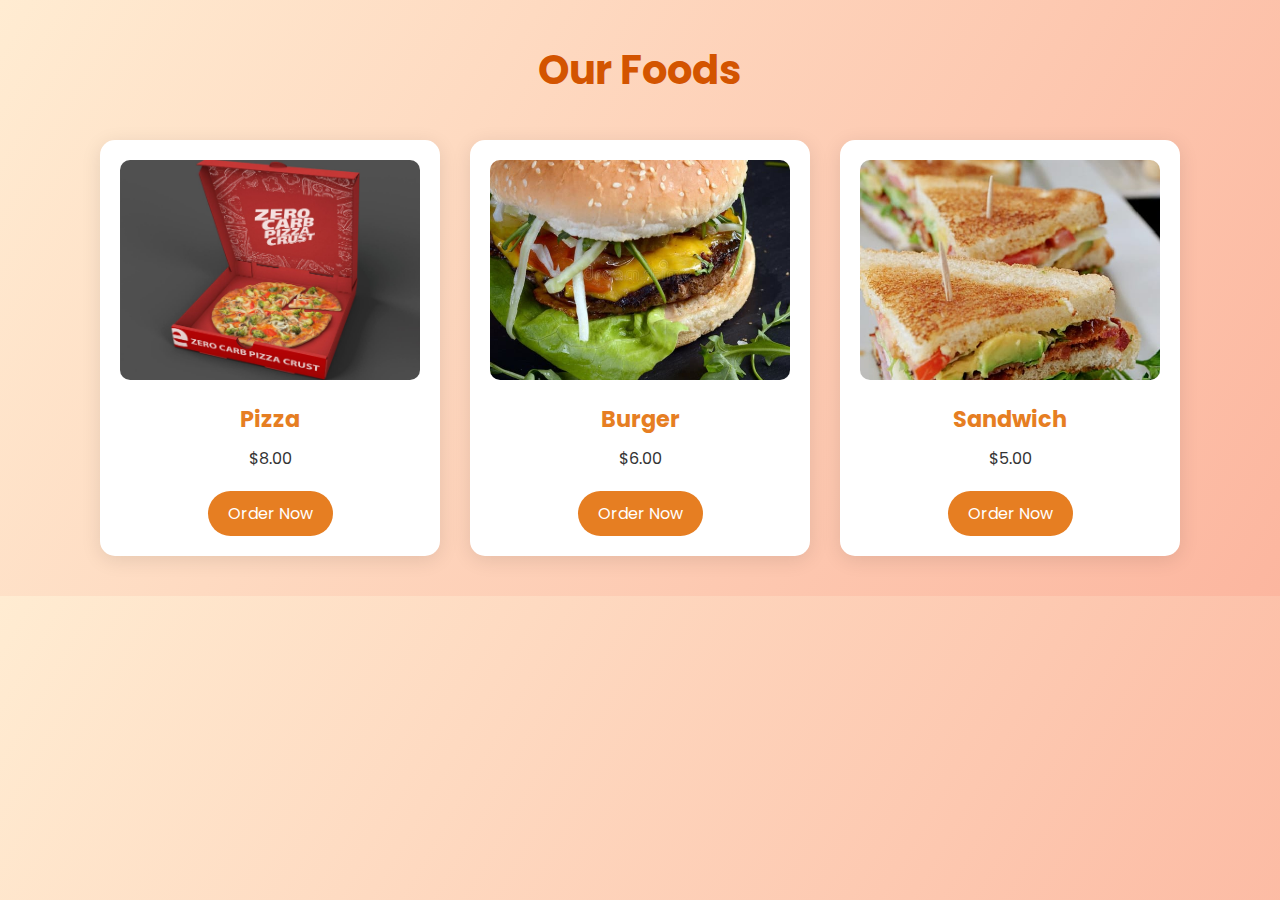
<file: foods.html>
<!DOCTYPE html>
<html lang="en">
<head>
    <meta charset="UTF-8">
    <meta name="viewport" content="width=device-width, initial-scale=1.0">
    <title>Food Menu</title>
    <link rel="stylesheet" href="foods.css">
    <link href="https://fonts.googleapis.com/css2?family=Poppins:wght@400;600&display=swap" rel="stylesheet">
    
</head>
<body>
    <div class="container">
        <h2 class="text-center">Our Foods</h2>
        <div class="grid-3">
            <div class="food-item">
                <img src="pizza(1).jpg" alt="Pizza">
                <h4>Pizza</h4>
                <p>$8.00</p>
                <a href="order.html" class="btn-primary">Order Now</a>
            </div>
            <div class="food-item">
                <img src="burger.jpg" alt="Burger">
                <h4>Burger</h4>
                <p>$6.00</p>
                <a href="order.html" class="btn-primary">Order Now</a>
            </div>
            <div class="food-item">
                <img src="sandwich.jpg" alt="Sandwich">
                <h4>Sandwich</h4>
                <p>$5.00</p>
                <a href="order.html" class="btn-primary">Order Now</a>
            </div>
        </div>
    </div>
</body>
</html>
</file>
<file: foods.css>
body {
            font-family: 'Poppins', sans-serif;
            background: linear-gradient(120deg, #ffecd2 0%, #fcb69f 100%);
            margin: 0;
            padding: 0;
        }
        .container {
            width: 90%;
            max-width: 1200px;
            margin: 40px auto;
        }
        h2.text-center {
            text-align: center;
            margin-bottom: 40px;
            color: #d35400;
            font-size: 2.5rem;
        }
        .grid-3 {
            display: flex;
            justify-content: center;
            flex-wrap: wrap;
            gap: 30px;
        }
        .food-item {
            background: #ffffff;
            padding: 20px;
            border-radius: 15px;
            box-shadow: 0 4px 20px rgba(0,0,0,0.1);
            text-align: center;
            flex: 1 1 250px;
            max-width: 300px;
            transition: transform 0.3s ease;
        }
        .food-item:hover {
            transform: translateY(-10px);
        }
        .food-item img {
            width: 100%;
            height: 220px;
            object-fit: cover;
            border-radius: 10px;
        }
        .food-item h4 {
            color: #e67e22;
            margin: 15px 0 10px;
            font-size: 1.4rem;
        }
        .food-item p {
            margin: 10px 0;
            font-size: 1rem;
            color: #333;
        }
        .btn-primary {
            padding: 10px 20px;
            background: #e67e22;
            color: #fff;
            border: none;
            border-radius: 25px;
            cursor: pointer;
            text-decoration: none;
            display: inline-block;
            margin-top: 10px;
            transition: background 0.3s ease;
        }
        .btn-primary:hover {
            background: #ca5800;
        }
</file>
